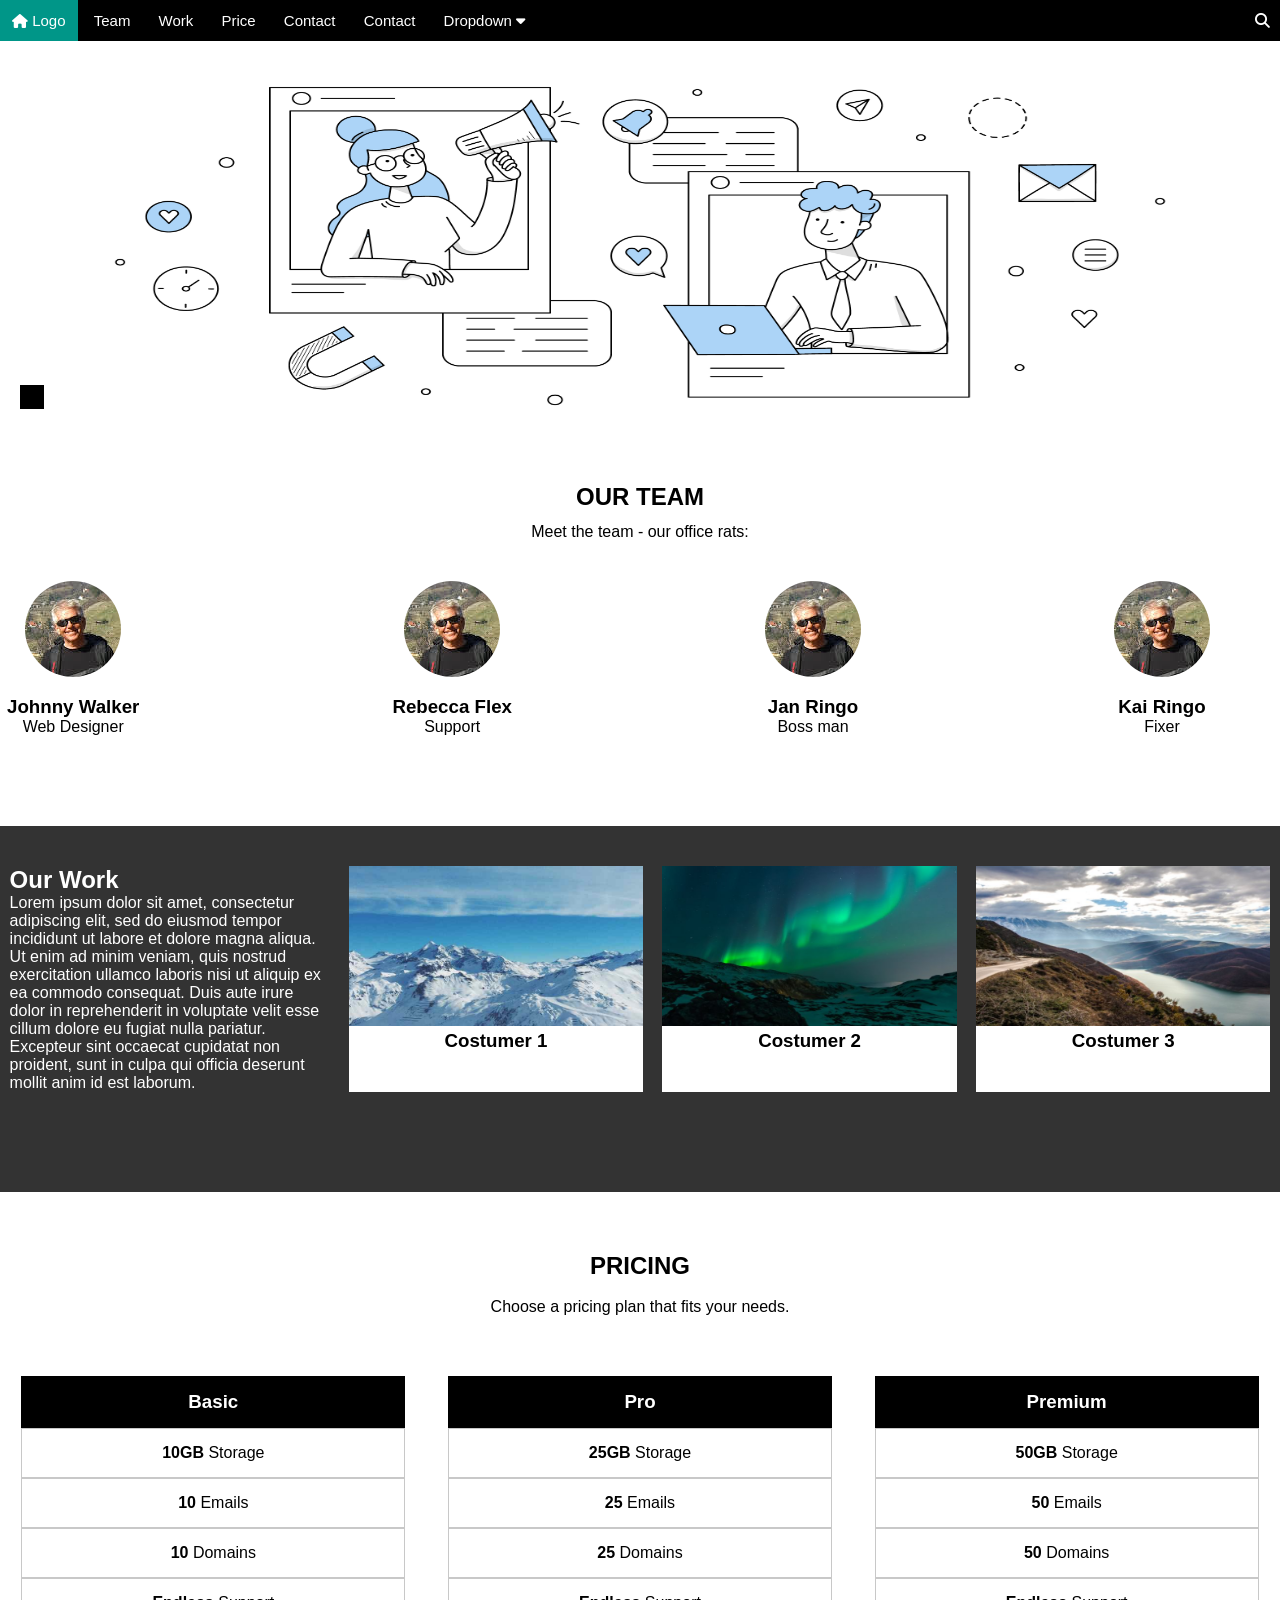
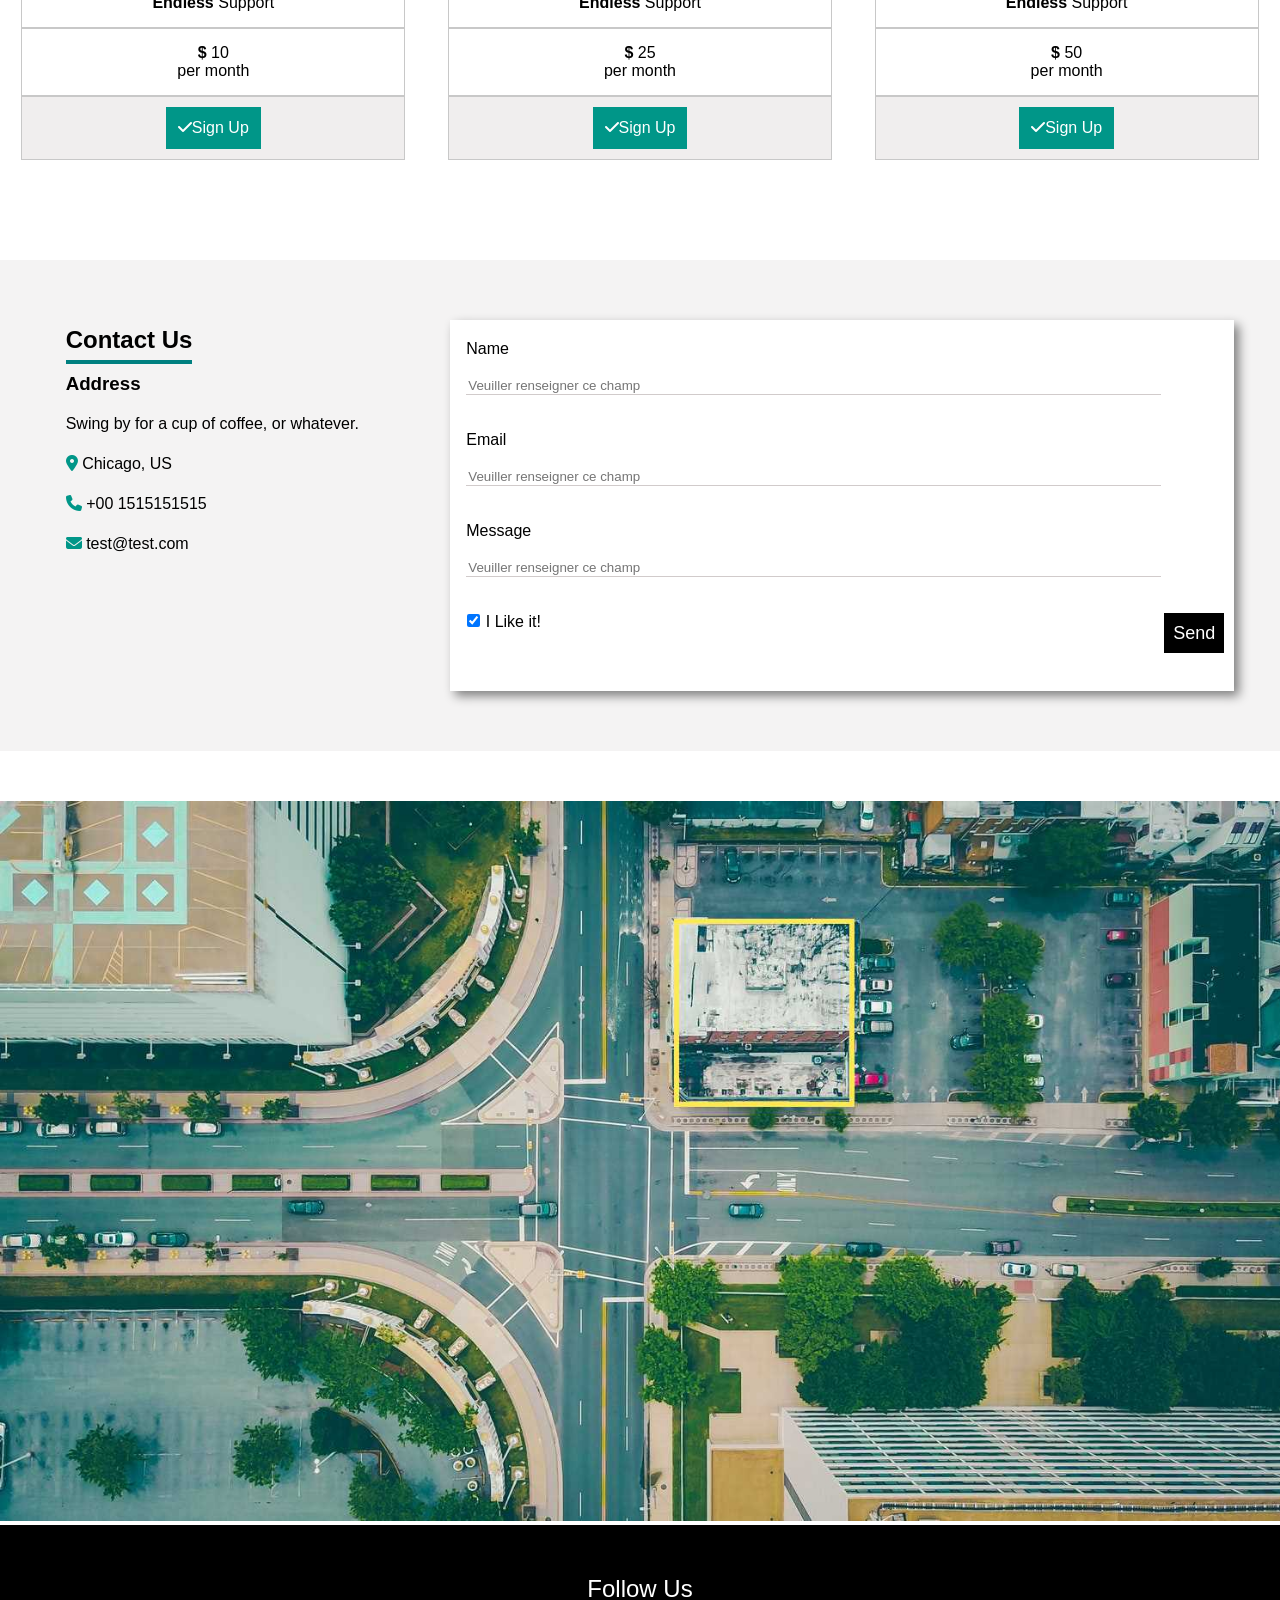
<file: index.html>
<!DOCTYPE html>
<html lang="en">

<head>
    <meta charset="UTF-8">
    <meta http-equiv="X-UA-Compatible" content="IE=edge">
    <meta name="viewport" content="width=device-width, initial-scale=1.0">
    <title>Marketing website template</title>
    <link rel="stylesheet" href="style.css">
    <link rel="stylesheet" href="https://cdnjs.cloudflare.com/ajax/libs/font-awesome/6.2.1/css/all.min.css"
        integrity="sha512-MV7K8+y+gLIBoVD59lQIYicR65iaqukzvf/nwasF0nqhPay5w/9lJmVM2hMDcnK1OnMGCdVK+iQrJ7lzPJQd1w=="
        crossorigin="anonymous" referrerpolicy="no-referrer" />
</head>

<body>
    <header>
        <nav>
            <a class="logo" href=""> <i class="fa-solid fa-house"></i> Logo</a>
            <a href="">Team</a>
            <a href="">Work</a>
            <a href="">Price</a>
            <a href="">Contact</a>
            <a href="">Contact</a>
            <a class="drop" href="">Dropdown <i class="fa-solid fa-caret-down"></i></a>

            <div class="parentLink">
                <a href="">link</a>
                <a href="">link</a>
                <a href="">link</a>


            </div>

        </nav>

        <div>
            <i class="fa-solid fa-magnifying-glass"></i>
        </div>
    </header>

    <section>
        <img class="mainImg" src="images/ecommerce.jpg" alt="">

        <a class="learn" href="">
        </a>
    </section>

    <section>
        <h1 class="ourTeam">OUR TEAM</h1>
        <p class="meet">Meet the team - our office rats:</p>

        <div class="flex">
            <div class="jone">
                <img class="avatr" src="/images/avatar.jpg" alt="">
                <h3>Johnny Walker</h3>
                <p>Web Designer</p>
            </div>

            <div class="jone">
                <img class="avatr" src="/images/avatar.jpg" alt="">
                <h3>Rebecca Flex</h3>
                <p>Support</p>
            </div>

            <div class="jone">
                <img class="avatr" src="/images/avatar.jpg" alt="">
                <h3>Jan Ringo </h3>
                <p>Boss man</p>
            </div>

            <div class="jone">
                <img class="avatr" src="/images/avatar.jpg" alt="">
                <h3>Kai Ringo</h3>
                <p>Fixer</p>
            </div>
        </div>
    </section>



    <section class="gray">
        <div class="ourWork">
            <h2>Our Work</h2>
            <p>Lorem ipsum dolor sit amet, consectetur adipiscing elit, sed do eiusmod tempor incididunt ut labore et
                dolore magna aliqua. Ut enim ad minim veniam, quis nostrud exercitation ullamco laboris nisi ut aliquip
                ex ea commodo consequat. Duis aute irure dolor in reprehenderit in voluptate velit esse cillum dolore eu
                fugiat nulla pariatur. Excepteur sint occaecat cupidatat non proident, sunt in culpa qui officia
                deserunt mollit anim id est laborum.</p>
        </div>

        <div class="white">
            <img class="img" src="/images/snow.jpg" alt="">
            <h3>Costumer 1</h3>
            
        </div>

        <div class="white">
            <img class="img" src="/images/lights.jpg" alt="">
            <h3>Costumer 2</h3>
      
        </div>

        <div class="white">
            <img class="img" src="/images/mountains.jpg" alt="">
            <h3>Costumer 3</h3>
            <p>
           
        </div>







    </section>



    <section class="price">  
        <h1>PRICING</h1>
     <br>
        <P>Choose a pricing plan that fits your needs.</P>

        <div class="parentBasic">
            <div class="basic">
                <h3>Basic
                </h3>
                <p><b>10GB</b> Storage
                </p>
                <P><b>10</b> Emails
                </P>
                <p><b>10</b> Domains
                </p>
                <p><b>Endless</b> Support
                </p>
                <p><b>$</b> 10 <br>
                    per month

                </p>

                <div style="border: 1px solid rgb(200, 200, 200); background-color: rgb(240, 238, 238);">
                    <a href="" class="signup"> <i class="fa-solid fa-check"></i>Sign Up</a>
                </div>
            </div>


            <div class="basic">
                <h3>Pro 
                </h3>
                <p><b>25GB</b> Storage
                </p>
                <P><b>25</b> Emails
                </P>
                <p><b>25</b> Domains
                </p>
                <p><b>Endless</b> Support
                </p>
                <p><b>$</b> 25 <br>
                    per month

                <div style="border: 1px solid rgb(200, 200, 200); background-color: rgb(240, 238, 238);">
                    <a href="" class="signup"> <i class="fa-solid fa-check"></i>Sign Up</a>
                </div>
            </div>


            <div class="basic">
                <h3>Premium
                </h3>
                <p><b>50GB</b> Storage
                </p>
                <P><b>50</b> Emails
                </P>
                <p><b>50</b> Domains
                </p>
                <p><b>Endless</b> Support
                </p>
                <p><b>$</b> 50 <br>
                    per month


                <div style="border: 1px solid rgb(200, 200, 200); background-color: rgb(240, 238, 238) ;">
                    <a href="" class="signup"> <i class="fa-solid fa-check"></i>Sign Up</a>
                </div>
            </div>

        </div>
    </section>


    <section class="form">
        <div class="contact">
        <h1>Contact Us</h1>
        <h3>Address</h3>
        <P> Swing by for a cup of coffee, or whatever.</P>
        <P><i class="fa-solid fa-location-dot"></i>  Chicago, US</P>
        <P> <i class="fa-solid fa-phone"></i>  +00 1515151515</P>
        <P> <i class="fa-solid fa-envelope"></i> test@test.com</P>

    </div>

    <form class="realform">
        <label for="Name">Name</label>
        <br>
        <br>
        <input type="text"  id="Name" placeholder="Veuiller renseigner ce champ">
<br>
<br>
<br>

        <label for="Email">Email</label>
        <br>
        <br>
        <input type="text"  id="Email" placeholder="Veuiller renseigner ce champ">
<br>
<br>
<br>
        <label for="Message">Message</label>
        <br>
        <br>
        <input type="text"  id="Message" placeholder="Veuiller renseigner ce champ">
        <br>
        <br>
        <br>
        <input class="checkbox"  type="checkbox" checked>
        <label for="checkbox">I Like it!</label>

        <button>Send</button>


    </form>

    </section>

    <img  class="map" src="/images/map.jpg" alt="">

    <footer>
        <p>Follow Us</p>
        <div  class="mainIcon" >
            <div></div>
            <div></div>
            <div></div>
            <div></div>
            <div></div>




        </div>
    </footer>
</body>

</html>
</file>
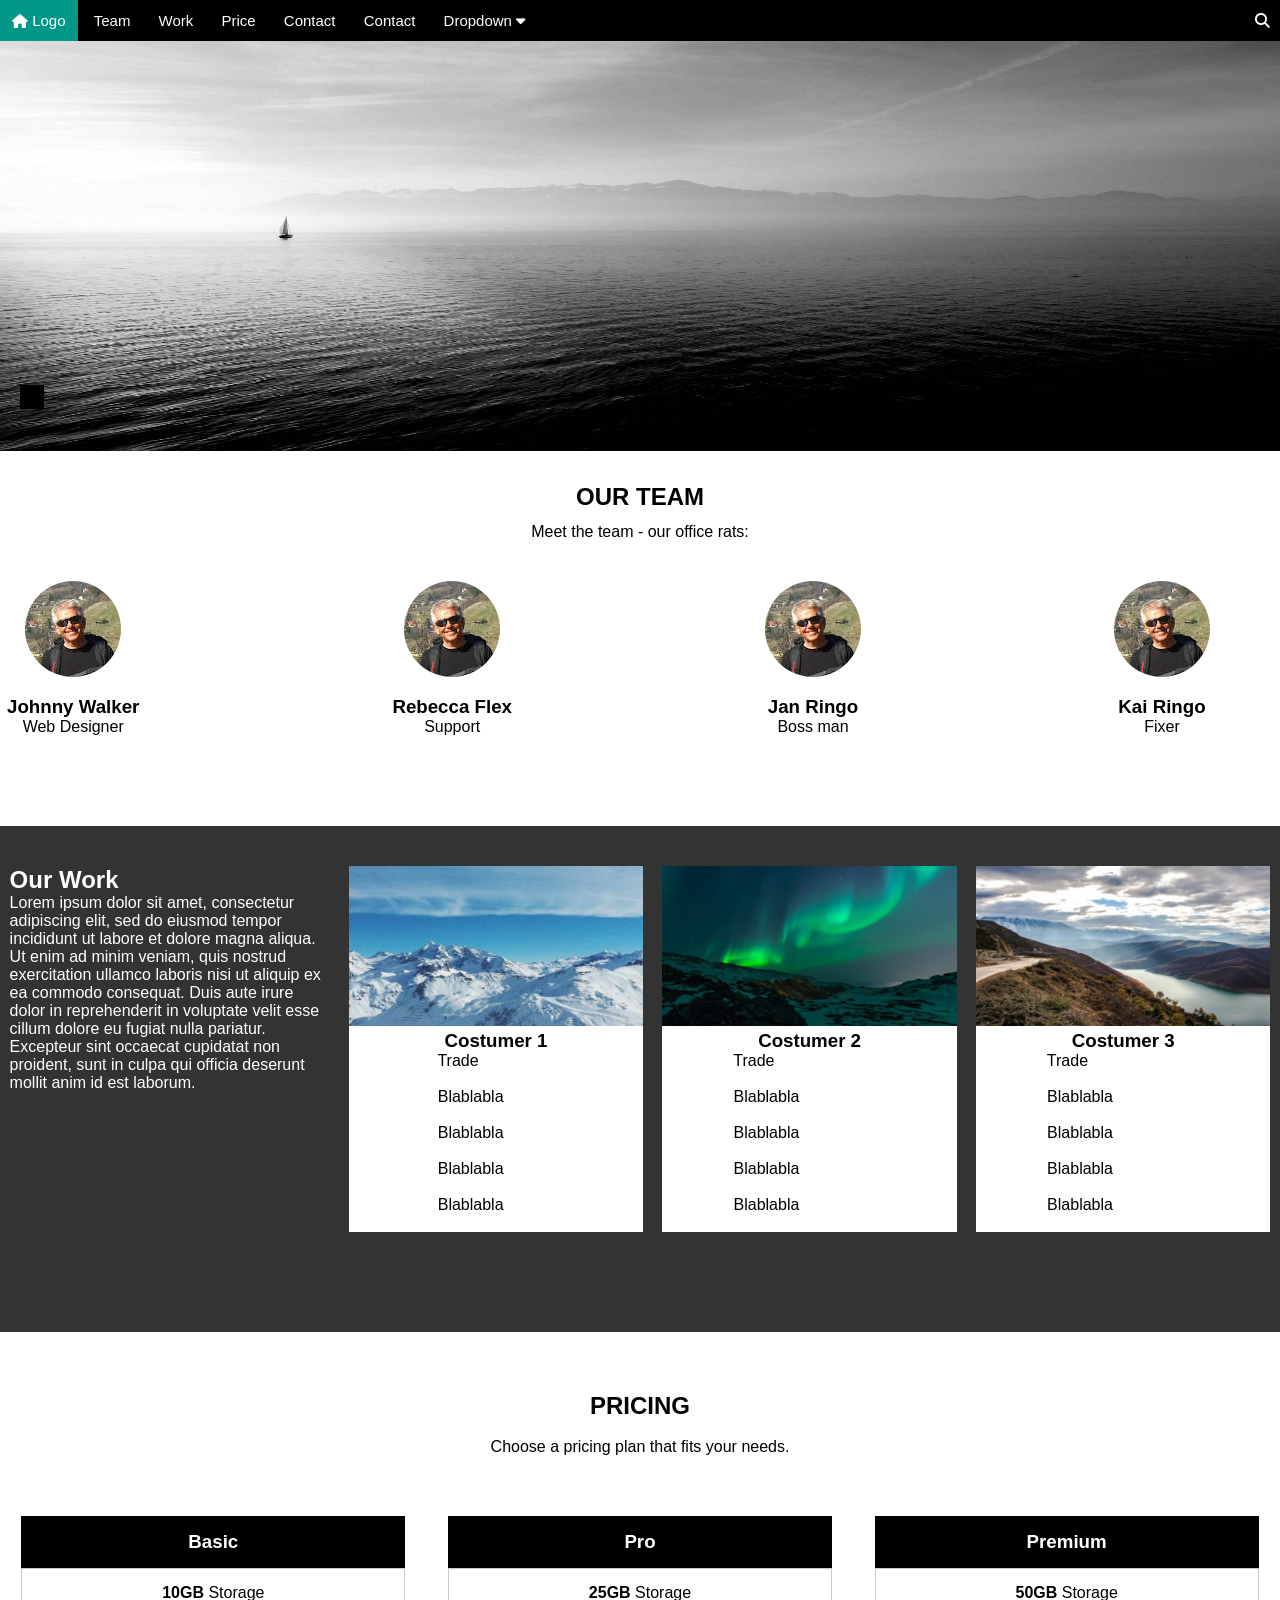
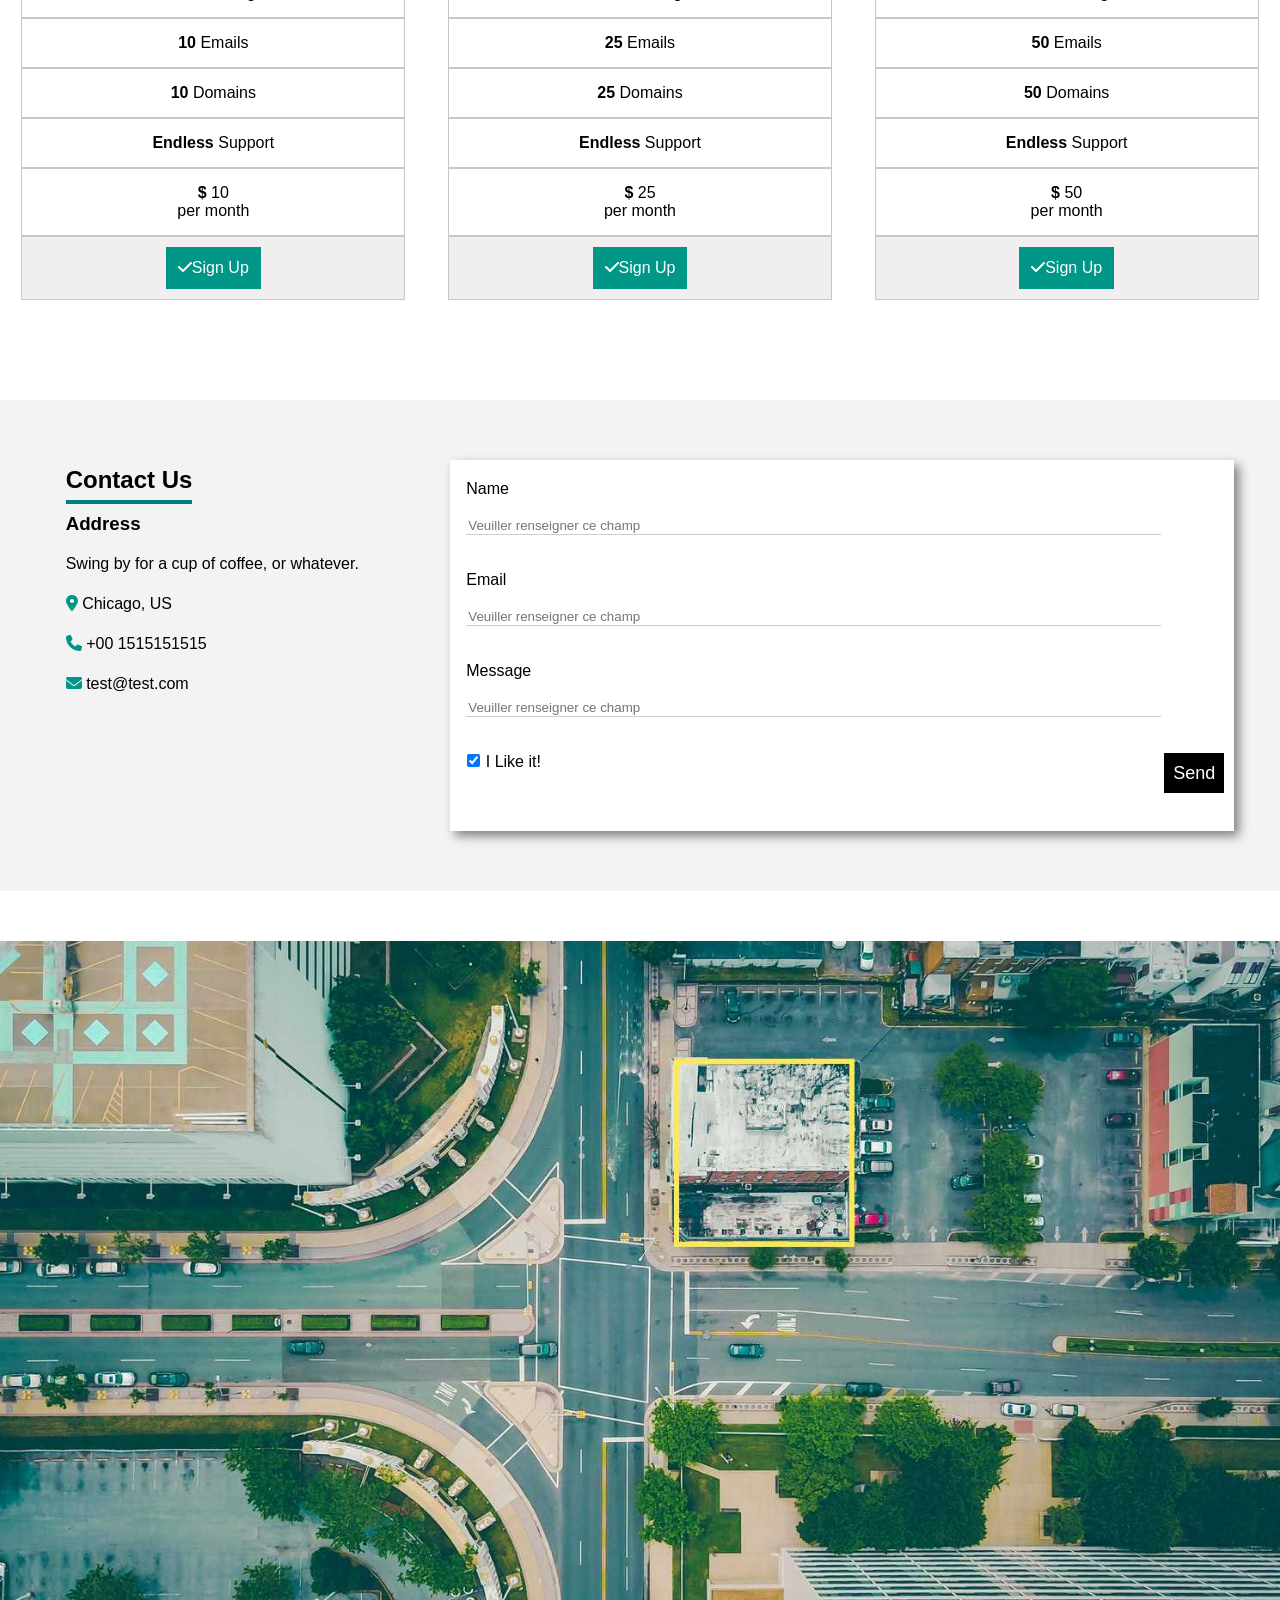
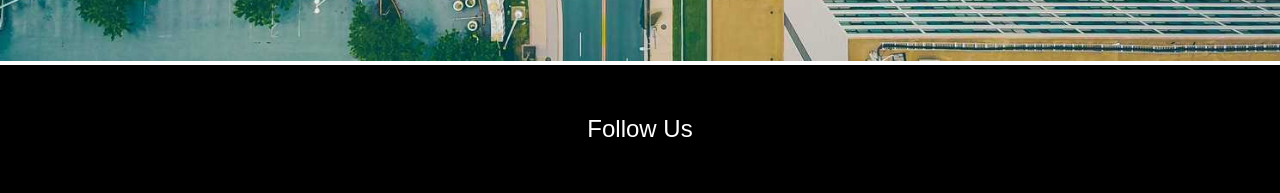
<file: Marketing website template/index.html>
<!DOCTYPE html>
<html lang="en">

<head>
    <meta charset="UTF-8">
    <meta http-equiv="X-UA-Compatible" content="IE=edge">
    <meta name="viewport" content="width=device-width, initial-scale=1.0">
    <title>Marketing website template</title>
    <link rel="stylesheet" href="style.css">
    <link rel="stylesheet" href="https://cdnjs.cloudflare.com/ajax/libs/font-awesome/6.2.1/css/all.min.css"
        integrity="sha512-MV7K8+y+gLIBoVD59lQIYicR65iaqukzvf/nwasF0nqhPay5w/9lJmVM2hMDcnK1OnMGCdVK+iQrJ7lzPJQd1w=="
        crossorigin="anonymous" referrerpolicy="no-referrer" />
</head>

<body>
    <header>
        <nav>
            <a class="logo" href=""> <i class="fa-solid fa-house"></i> Logo</a>
            <a href="">Team</a>
            <a href="">Work</a>
            <a href="">Price</a>
            <a href="">Contact</a>
            <a href="">Contact</a>
            <a class="drop" href="">Dropdown <i class="fa-solid fa-caret-down"></i></a>

            <div class="parentLink">
                <a href="">link</a>
                <a href="">link</a>
                <a href="">link</a>


            </div>

        </nav>

        <div>
            <i class="fa-solid fa-magnifying-glass"></i>
        </div>
    </header>

    <section>
        <img class="mainImg" src="images/sailboat.jpg " alt="">

        <a class="learn" href="">
        </a>
    </section>

    <section>
        <h1 class="ourTeam">OUR TEAM</h1>
        <p class="meet">Meet the team - our office rats:</p>

        <div class="flex">
            <div class="jone">
                <img class="avatr" src="/images/avatar (1).jpg" alt="">
                <h3>Johnny Walker</h3>
                <p>Web Designer</p>
            </div>

            <div class="jone">
                <img class="avatr" src="/images/avatar (1).jpg" alt="">
                <h3>Rebecca Flex</h3>
                <p>Support</p>
            </div>

            <div class="jone">
                <img class="avatr" src="/images/avatar (1).jpg" alt="">
                <h3>Jan Ringo </h3>
                <p>Boss man</p>
            </div>

            <div class="jone">
                <img class="avatr" src="/images/avatar (1).jpg" alt="">
                <h3>Kai Ringo</h3>
                <p>Fixer</p>
            </div>
        </div>
    </section>



    <section class="gray">
        <div class="ourWork">
            <h2>Our Work</h2>
            <p>Lorem ipsum dolor sit amet, consectetur adipiscing elit, sed do eiusmod tempor incididunt ut labore et
                dolore magna aliqua. Ut enim ad minim veniam, quis nostrud exercitation ullamco laboris nisi ut aliquip
                ex ea commodo consequat. Duis aute irure dolor in reprehenderit in voluptate velit esse cillum dolore eu
                fugiat nulla pariatur. Excepteur sint occaecat cupidatat non proident, sunt in culpa qui officia
                deserunt mollit anim id est laborum.</p>
        </div>

        <div class="white">
            <img class="img" src="/images/snow.jpg" alt="">
            <h3>Costumer 1</h3>
            <p>
            <pre>
                    Trade
                   
                    Blablabla
                    
                    Blablabla
                   
                    Blablabla
    
                    Blablabla
                    </pre>
            </p>
        </div>

        <div class="white">
            <img class="img" src="/images/lights.jpg" alt="">
            <h3>Costumer 2</h3>
            <p>
            <pre>
                Trade
                   
                Blablabla
                    
                Blablabla
                   
                Blablabla
    
                Blablabla
                    </pre>
            </p>
        </div>

        <div class="white">
            <img class="img" src="/images/mountains.jpg" alt="">
            <h3>Costumer 3</h3>
            <p>
            <pre>
                Trade
               
                Blablabla
                
                Blablabla
               
                Blablabla

                Blablabla
                </pre>
            </p>
        </div>







    </section>



    <section class="price">  
        <h1>PRICING</h1>
     <br>
        <P>Choose a pricing plan that fits your needs.</P>

        <div class="parentBasic">
            <div class="basic">
                <h3>Basic
                </h3>
                <p><b>10GB</b> Storage
                </p>
                <P><b>10</b> Emails
                </P>
                <p><b>10</b> Domains
                </p>
                <p><b>Endless</b> Support
                </p>
                <p><b>$</b> 10 <br>
                    per month

                </p>

                <div style="border: 1px solid rgb(200, 200, 200); background-color: rgb(240, 238, 238);">
                    <a href="" class="signup"> <i class="fa-solid fa-check"></i>Sign Up</a>
                </div>
            </div>


            <div class="basic">
                <h3>Pro 
                </h3>
                <p><b>25GB</b> Storage
                </p>
                <P><b>25</b> Emails
                </P>
                <p><b>25</b> Domains
                </p>
                <p><b>Endless</b> Support
                </p>
                <p><b>$</b> 25 <br>
                    per month

                <div style="border: 1px solid rgb(200, 200, 200); background-color: rgb(240, 238, 238);">
                    <a href="" class="signup"> <i class="fa-solid fa-check"></i>Sign Up</a>
                </div>
            </div>


            <div class="basic">
                <h3>Premium
                </h3>
                <p><b>50GB</b> Storage
                </p>
                <P><b>50</b> Emails
                </P>
                <p><b>50</b> Domains
                </p>
                <p><b>Endless</b> Support
                </p>
                <p><b>$</b> 50 <br>
                    per month


                <div style="border: 1px solid rgb(200, 200, 200); background-color: rgb(240, 238, 238) ;">
                    <a href="" class="signup"> <i class="fa-solid fa-check"></i>Sign Up</a>
                </div>
            </div>

        </div>
    </section>


    <section class="form">
        <div class="contact">
        <h1>Contact Us</h1>
        <h3>Address</h3>
        <P> Swing by for a cup of coffee, or whatever.</P>
        <P><i class="fa-solid fa-location-dot"></i>  Chicago, US</P>
        <P> <i class="fa-solid fa-phone"></i>  +00 1515151515</P>
        <P> <i class="fa-solid fa-envelope"></i> test@test.com</P>

    </div>

    <form class="realform">
        <label for="Name">Name</label>
        <br>
        <br>
        <input type="text"  id="Name" placeholder="Veuiller renseigner ce champ">
<br>
<br>
<br>

        <label for="Email">Email</label>
        <br>
        <br>
        <input type="text"  id="Email" placeholder="Veuiller renseigner ce champ">
<br>
<br>
<br>
        <label for="Message">Message</label>
        <br>
        <br>
        <input type="text"  id="Message" placeholder="Veuiller renseigner ce champ">
        <br>
        <br>
        <br>
        <input class="checkbox"  type="checkbox" checked>
        <label for="checkbox">I Like it!</label>

        <button>Send</button>


    </form>

    </section>

    <img  class="map" src="/images/map.jpg" alt="">

    <footer>
        <p>Follow Us</p>
        <div  class="mainIcon" >
            <div></div>
            <div></div>
            <div></div>
            <div></div>
            <div></div>




        </div>
    </footer>
</body>

</html>
</file>
<file: style.css>
/* HEADER*/

.fa-magnifying-glass {
    color: white;
    padding-top: 13px;
    padding-right: 10px;
}

* {
    margin: 0;
    font-family: sans-serif;
}

a {
    color: white;
    text-decoration: none;
    padding: 12px;
    display: inline-block;
}

a:hover {
    background-color: rgb(156, 153, 153);
}

.fa-house {
    font-size: 14px;
}

.parentLink {
    display: flex;
    background-color: rgb(156, 153, 153);
    width: 108px;
    flex-direction: column;
    position: absolute;
    margin-left: 430px;
    visibility: hidden;
}

header {
    display: flex;
    justify-content: space-between;
    color: white;
    background-color: black;
    padding-top: 0px;
    font-size: 15px;
    position: sticky;
    top: 0px;
}

.logo {
    background-color: #009688;
}

.drop:hover+.parentLink {
    visibility: visible;
}


/* IMAGE*/

.mainImg {
    width: 100%;
    height: 410px;
}

.learn {
    color: white;
    position: relative;
    bottom: 70px;
    left: 20px;
    background-color: black;
    font-size: 25px;
}

.learn :hover {
    background-color: green;
}


/* TEAM*/

.ourTeam,
.meet {
    text-align: center;
}

.ourTeam {
    margin-bottom: 12px;
}

.avatr {
    border-radius: 50%;
    margin-bottom: 15px;
}

.flex {
    display: flex;
    justify-content: space-between;
    margin-left: 7px;
    margin-right: 70px;
}

.jone {
    text-align: center;
    margin-top: 40px;
    margin-bottom: 90px;

}


/* WORK*/

.gray {
    background-color: #333333;
    padding-top: 40px;
    padding-bottom: 100px;
    display: flex;
    justify-content: space-around;

}

.white {
    background-color: #fff;
    width: 23%;
}

.img {
    height: 160px;
    width: 100%;
}

.ourWork {
    width: 25%;
    color: white;

}

.ourWork p {
    margin: Opx;
}

.white h3 {
    text-align: center;
}


/*PRICE*/

.price {
    text-align: center;
    margin-top: 60px;



}

.basic {
    margin-top: 60px;
    width: 30%;
}

.basic h3 {
    background-color: black;
    color: #fff;
    padding: 15px 0;
}

.basic p {
    border: 1px solid rgb(200, 200, 200);
    padding: 15px;
}

.basic:hover {
    box-shadow: 5px 5px 16px gray;
}

.signup {
    background-color: #009688;
    margin-top: 10px;
    margin-bottom: 10px;


}

.parentBasic {
    display: flex;
    justify-content: space-around;

}



/*CONTACT*/



.form {
    margin-top: 100px;
    background-color: rgb(244, 243, 243);
    margin-bottom: 50px;
    padding: 60px 0;
    display: flex;
    justify-content: space-around;
}

.contact {
    line-height: 40px;
    padding-left: 20px;
}

.contact h1 {

    border-bottom: 4px solid teal;
    display: inline-block;

}

.fa-location-dot {
    color: #009688;
}

.fa-phone {
    color: #009688;
}

.fa-envelope {
    color: #009688;
}

.realform {
    box-shadow: 5px 5px 10px gray;
    background-color: white;
    width: 60%;
    padding-left: 16px;
    padding-top: 20px;
    padding-bottom: 20px;

}

input {
    border: none;
    border-bottom: 1px solid rgb(209, 203, 203);
    height: 3Opx;
    width: 90%;
}
.checkbox{
    width: 15px;
}
button{
    background-color: black;
    color: white;
    width: 60px;
    height: 40px;
    float: right;
    margin-bottom: 18px;
    margin-right: 10px;
    border: none;
    font-size: large;
}
button:hover{
    background-color: rgb(156, 153, 153);
}


.map{
    width: 100%;
    margin-top: 0px;
}
footer p{
    text-align: center;
    font-size: x-large;
    color: #fff;
    padding-bottom: 50px;
    padding-top: 50px;
}
footer{
    margin-top: 0px;
    background-color: black;

}
</file>
<file: Marketing website template/style.css>
/* HEADER*/

.fa-magnifying-glass {
    color: white;
    padding-top: 13px;
    padding-right: 10px;
}

* {
    margin: 0;
    font-family: sans-serif;
}

a {
    color: white;
    text-decoration: none;
    padding: 12px;
    display: inline-block;
}

a:hover {
    background-color: rgb(156, 153, 153);
}

.fa-house {
    font-size: 14px;
}

.parentLink {
    display: flex;
    background-color: rgb(156, 153, 153);
    width: 108px;
    flex-direction: column;
    position: absolute;
    margin-left: 430px;
    visibility: hidden;
}

header {
    display: flex;
    justify-content: space-between;
    color: white;
    background-color: black;
    padding-top: 0px;
    font-size: 15px;
    position: sticky;
    top: 0px;
}

.logo {
    background-color: #009688;
}

.drop:hover+.parentLink {
    visibility: visible;
}


/* IMAGE*/

.mainImg {
    width: 100%;
    height: 410px;
}

.learn {
    color: white;
    position: relative;
    bottom: 70px;
    left: 20px;
    background-color: black;
    font-size: 25px;
}

.learn :hover {
    background-color: green;
}


/* TEAM*/

.ourTeam,
.meet {
    text-align: center;
}

.ourTeam {
    margin-bottom: 12px;
}

.avatr {
    border-radius: 50%;
    margin-bottom: 15px;
}

.flex {
    display: flex;
    justify-content: space-between;
    margin-left: 7px;
    margin-right: 70px;
}

.jone {
    text-align: center;
    margin-top: 40px;
    margin-bottom: 90px;

}


/* WORK*/

.gray {
    background-color: #333333;
    padding-top: 40px;
    padding-bottom: 100px;
    display: flex;
    justify-content: space-around;

}

.white {
    background-color: #fff;
    width: 23%;
}

.img {
    height: 160px;
    width: 100%;
}

.ourWork {
    width: 25%;
    color: white;

}

.ourWork p {
    margin: Opx;
}

.white h3 {
    text-align: center;
}


/*PRICE*/

.price {
    text-align: center;
    margin-top: 60px;



}

.basic {
    margin-top: 60px;
    width: 30%;
}

.basic h3 {
    background-color: black;
    color: #fff;
    padding: 15px 0;
}

.basic p {
    border: 1px solid rgb(200, 200, 200);
    padding: 15px;
}

.basic:hover {
    box-shadow: 5px 5px 16px gray;
}

.signup {
    background-color: #009688;
    margin-top: 10px;
    margin-bottom: 10px;


}

.parentBasic {
    display: flex;
    justify-content: space-around;

}



/*CONTACT*/



.form {
    margin-top: 100px;
    background-color: rgb(244, 243, 243);
    margin-bottom: 50px;
    padding: 60px 0;
    display: flex;
    justify-content: space-around;
}

.contact {
    line-height: 40px;
    padding-left: 20px;
}

.contact h1 {

    border-bottom: 4px solid teal;
    display: inline-block;

}

.fa-location-dot {
    color: #009688;
}

.fa-phone {
    color: #009688;
}

.fa-envelope {
    color: #009688;
}

.realform {
    box-shadow: 5px 5px 10px gray;
    background-color: white;
    width: 60%;
    padding-left: 16px;
    padding-top: 20px;
    padding-bottom: 20px;

}

input {
    border: none;
    border-bottom: 1px solid rgb(209, 203, 203);
    height: 3Opx;
    width: 90%;
}
.checkbox{
    width: 15px;
}
button{
    background-color: black;
    color: white;
    width: 60px;
    height: 40px;
    float: right;
    margin-bottom: 18px;
    margin-right: 10px;
    border: none;
    font-size: large;
}
button:hover{
    background-color: rgb(156, 153, 153);
}


.map{
    width: 100%;
    margin-top: 0px;
}
footer p{
    text-align: center;
    font-size: x-large;
    color: #fff;
    padding-bottom: 50px;
    padding-top: 50px;
}
footer{
    margin-top: 0px;
    background-color: black;

}
</file>
